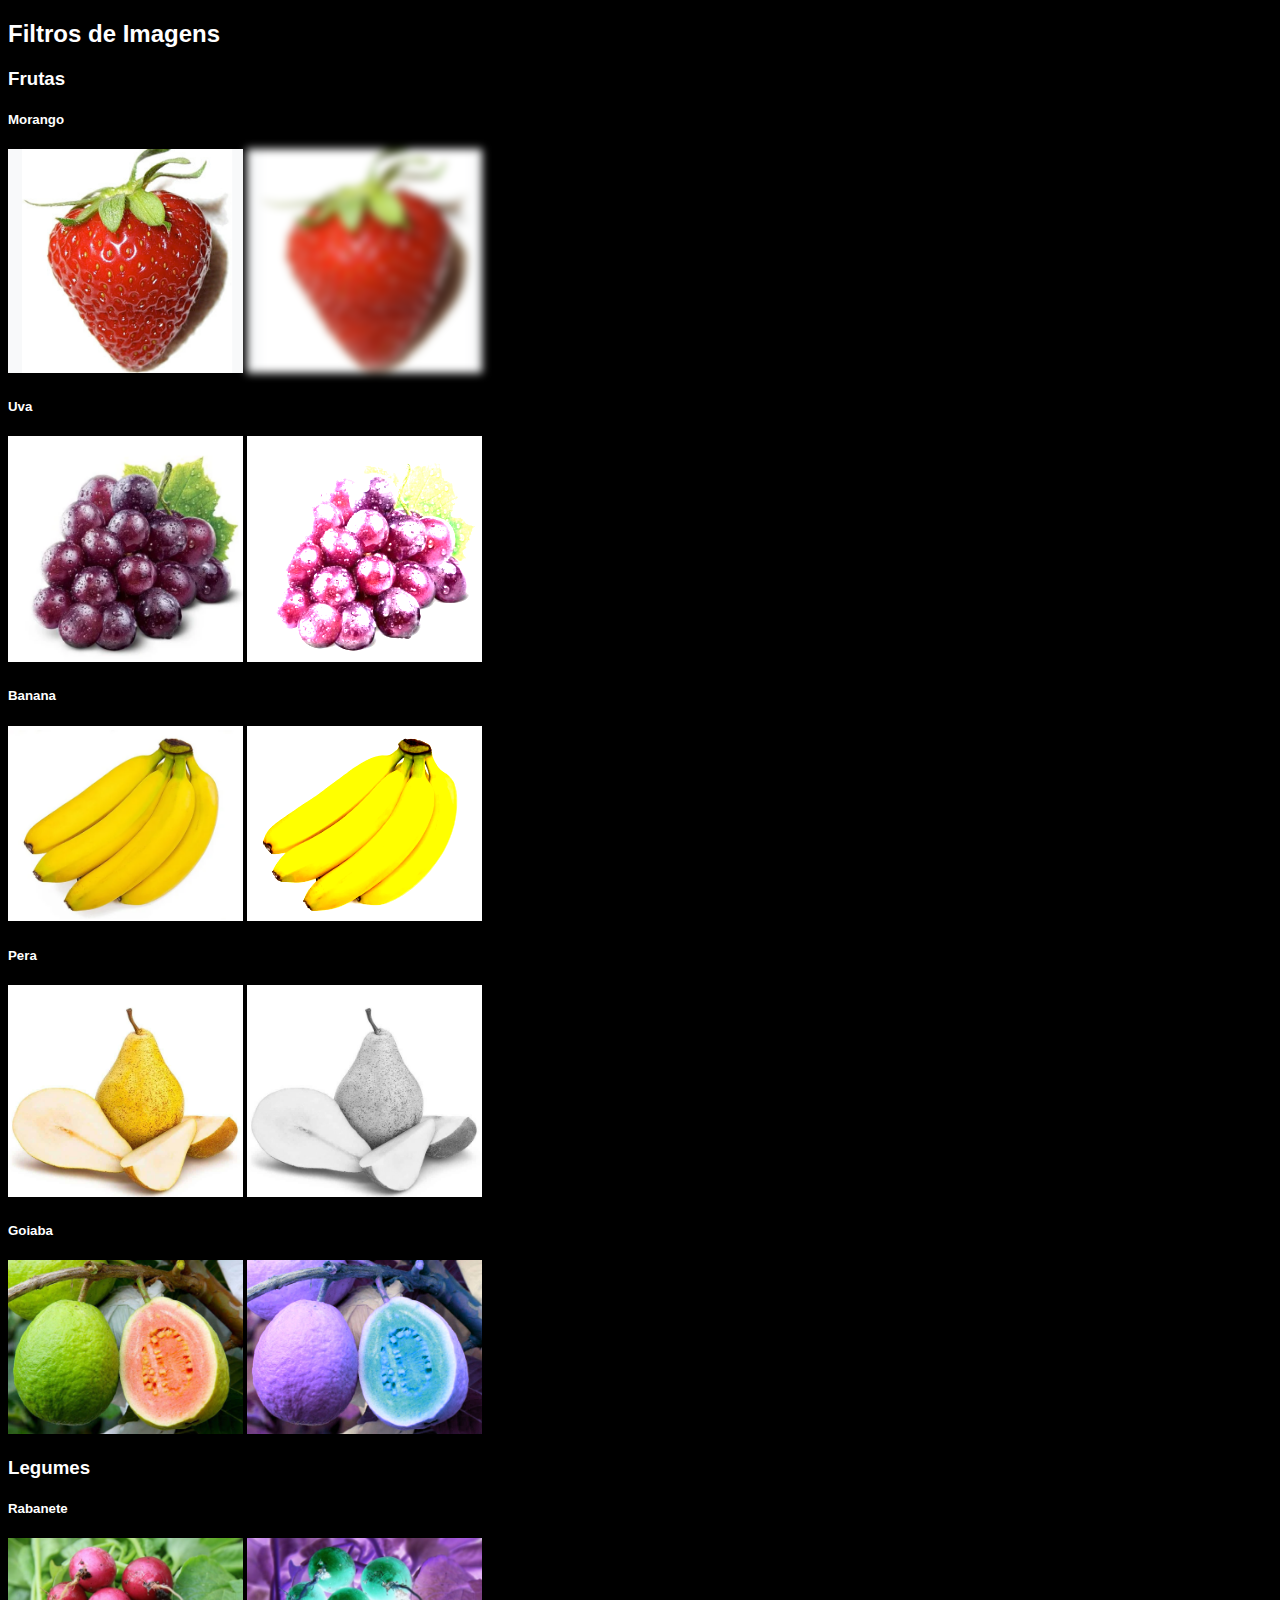
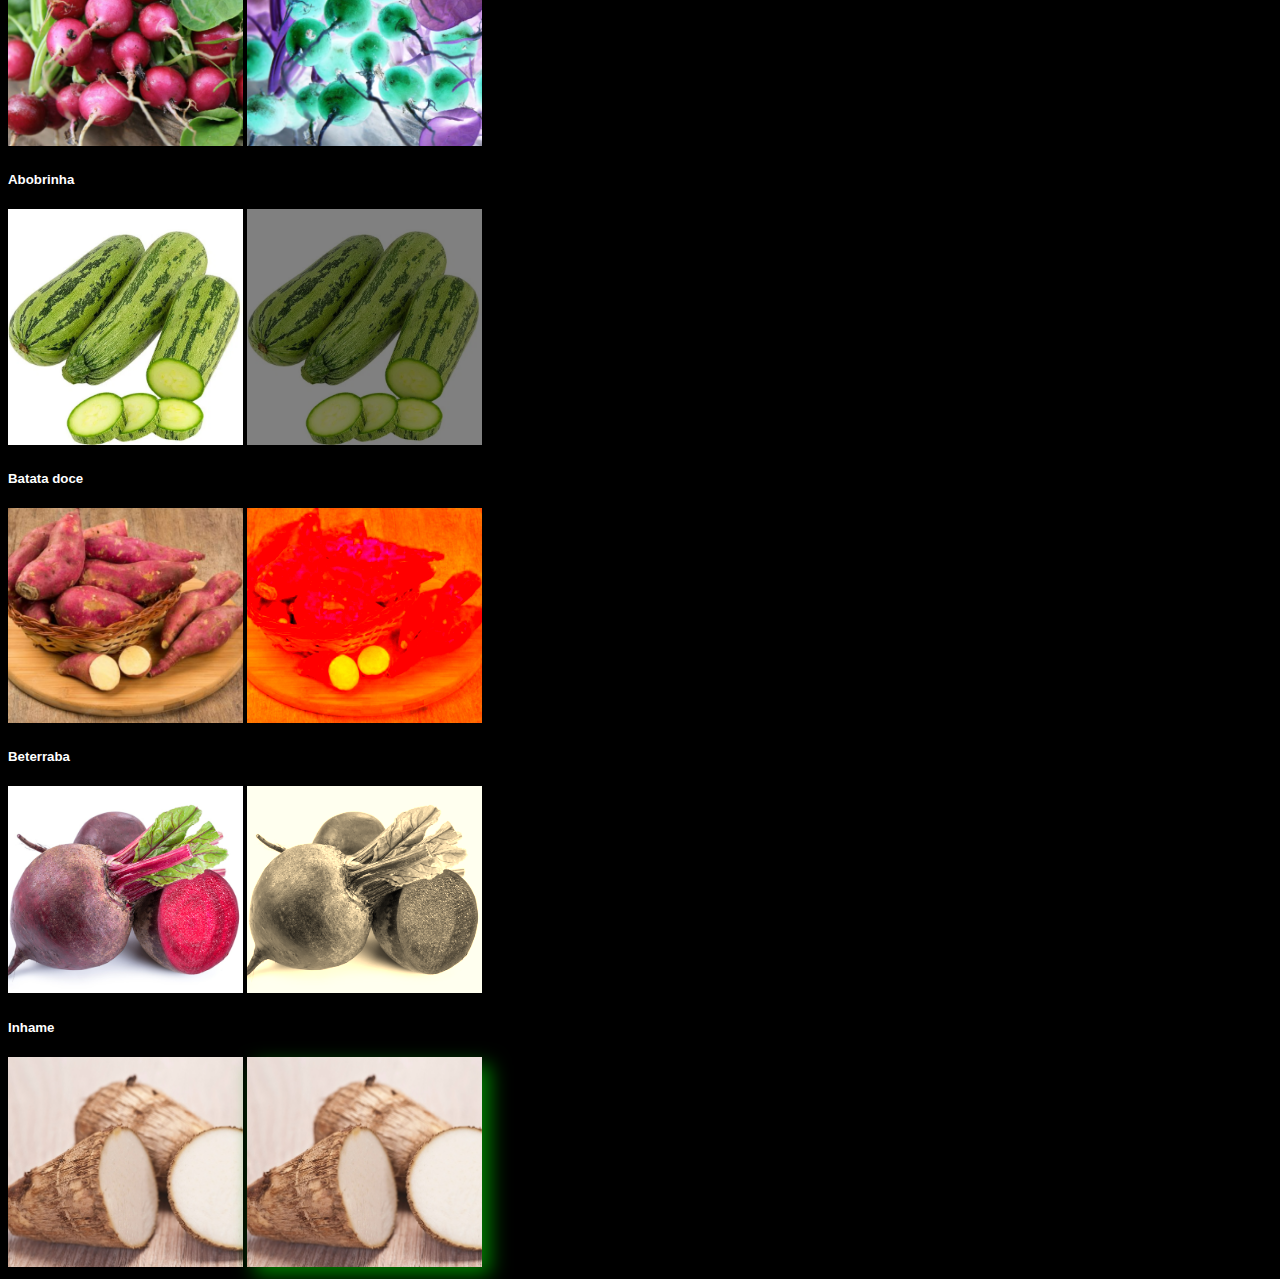
<file: index.html>
<!DOCTYPE html>
<html lang="en">
<head>
    <meta charset="UTF-8">
    <meta http-equiv="X-UA-Compatible" content="IE=edge">
    <meta name="viewport" content="width=device-width, initial-scale=1.0">
    <title>Document</title>
    <link rel="stylesheet" href="filtros.css">
</head>
<body>
        <h2>Filtros de Imagens</h2>
        <p><h3>Frutas</h3>
            <h5>Morango</h5>
                <img src="img/morango.png">
                <img class="blur" src="img/morango.png">
            <h5>Uva</h5>
                <img src="img/uva.png">
                <img class="brightness" src="img/uva.png">
            <h5>Banana</h5>
                <img src="img/banana.png">
                 <img class="contrast" src="img/banana.png">
            <h5>Pera</h5>
                <img src="img/pera.png">
                <img class="grayscale" src="img/pera.png">
            <h5>Goiaba</h5>
                <img src="img/goiaba.png">
                <img class="huerotate" src="img/goiaba.png">
        <p><h3>Legumes</h3>
            <h5>Rabanete</h5>
                <img src="img/rabanete.png">
                <img class="invert" src="img/rabanete.png">
            <h5>Abobrinha</h5>
                <img src="img/abobrinha.png">
                <img class="opacity" src="img/abobrinha.png">
            <h5>Batata doce</h5>
                <img src="img/batatadoce.png">
                <img class="saturate" src="img/batatadoce.png">
            <h5>Beterraba</h5>
                <img src="img/beterraba.png">
                <img class="sepia" src="img/beterraba.png">
            <h5>Inhame</h5>
            <img src="img/inhame.png">
            <img class="shadow" src="img/inhame.png">

</body>
</html>
</file>
<file: filtros.css>
body {
    background-color:#000000;
    font-family: Arial, Helvetica, sans-serif;
    color: #ffffff;
  }
  
  img {
    width: 33%;
    height: auto;
    max-width: 235px;
  }
  
  .blur {filter: blur(4px);}
  .brightness {filter: brightness(250%);}
  .contrast {filter: contrast(180%);}
  .grayscale {filter: grayscale(100%);}
  .huerotate {filter: hue-rotate(180deg);}
  .invert {filter: invert(100%);}
  .opacity {filter: opacity(50%);}
  .saturate {filter: saturate(7);}
  .sepia {filter: sepia(100%);}
  .shadow {filter: drop-shadow(8px 8px 10px green);}
</file>
